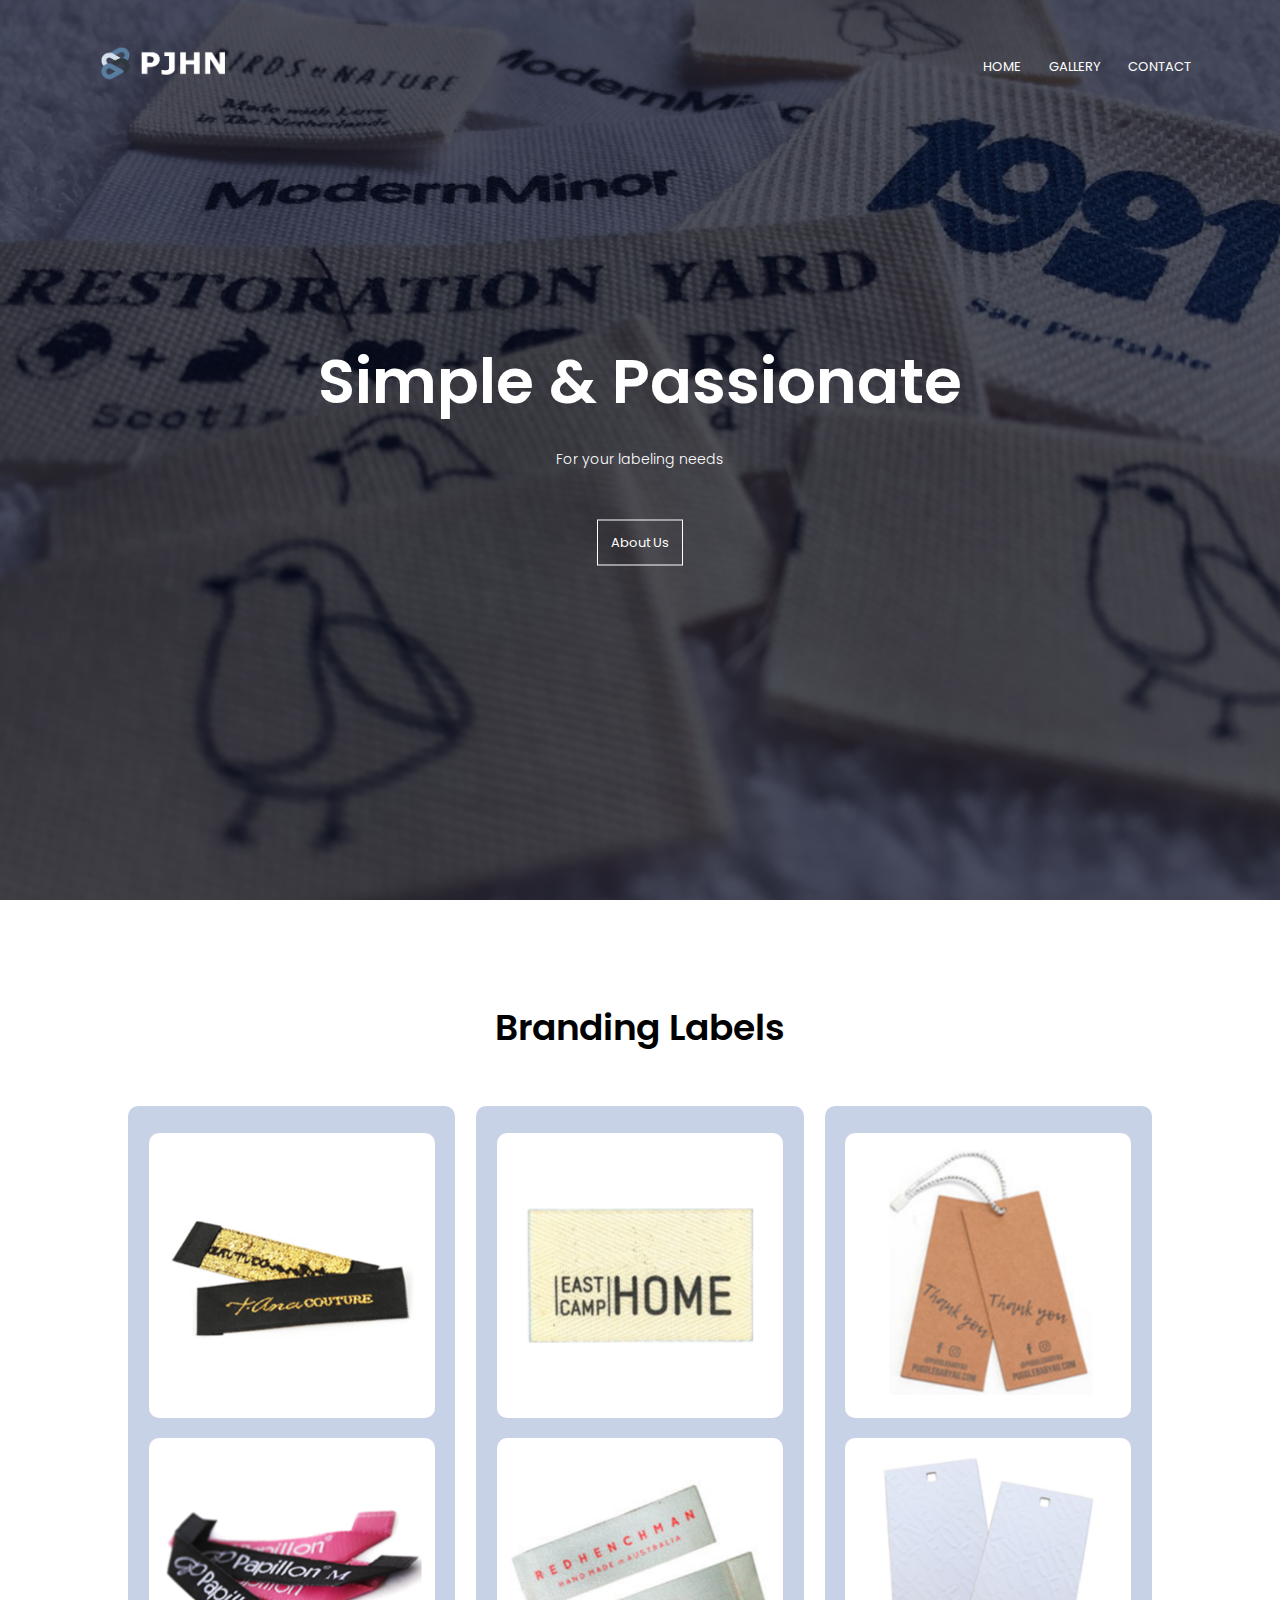
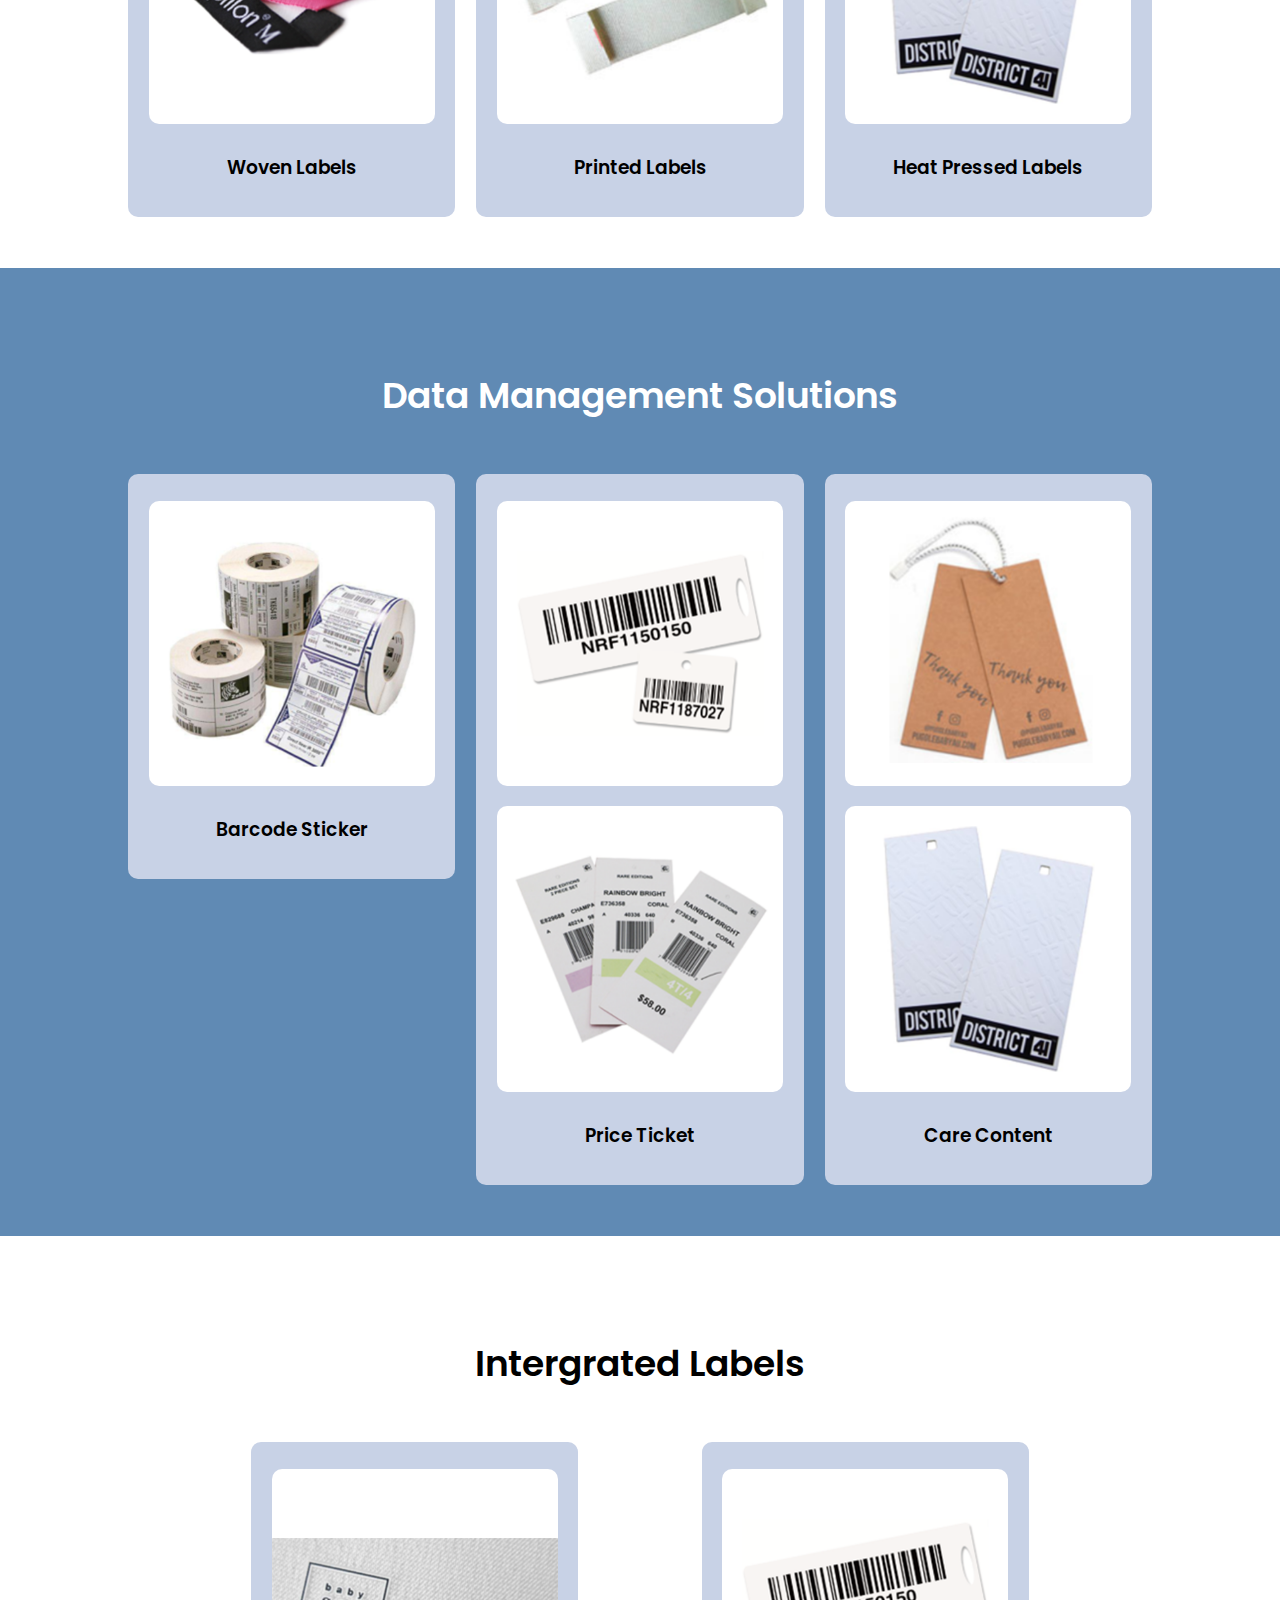
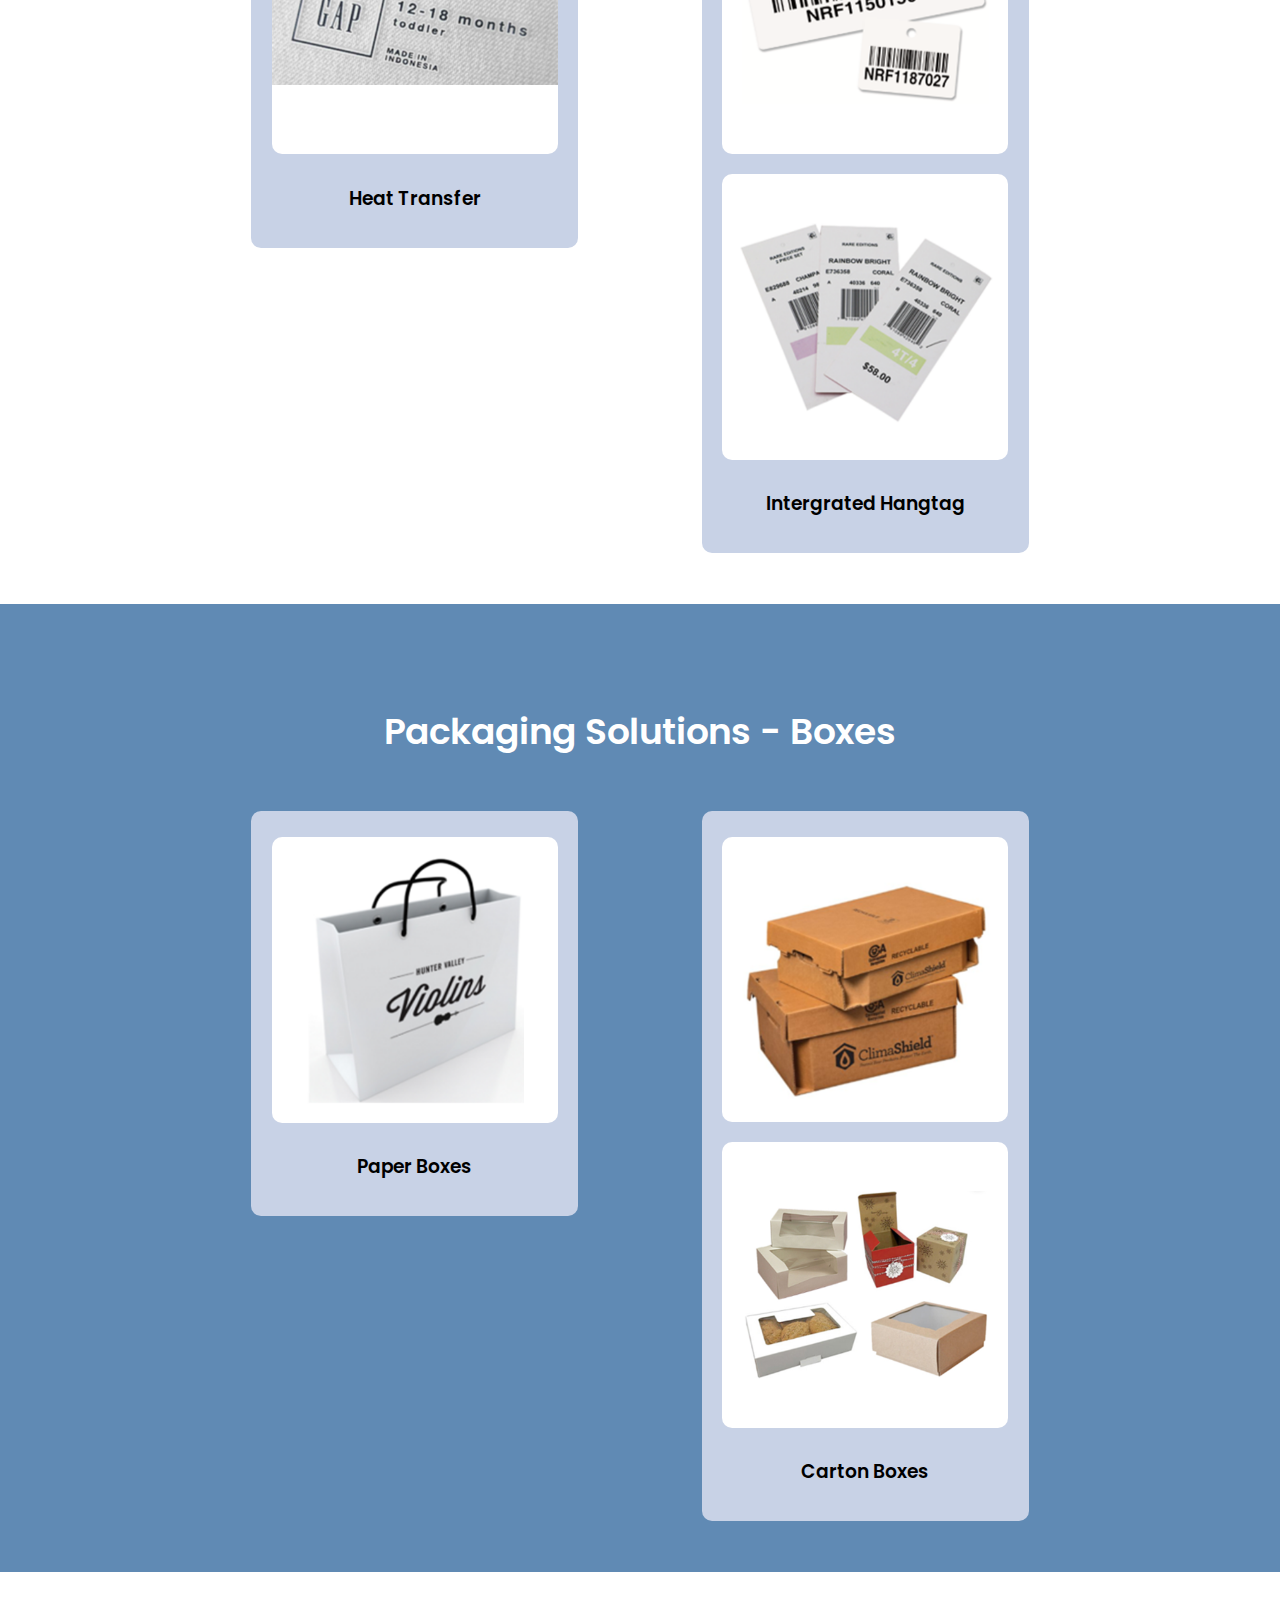
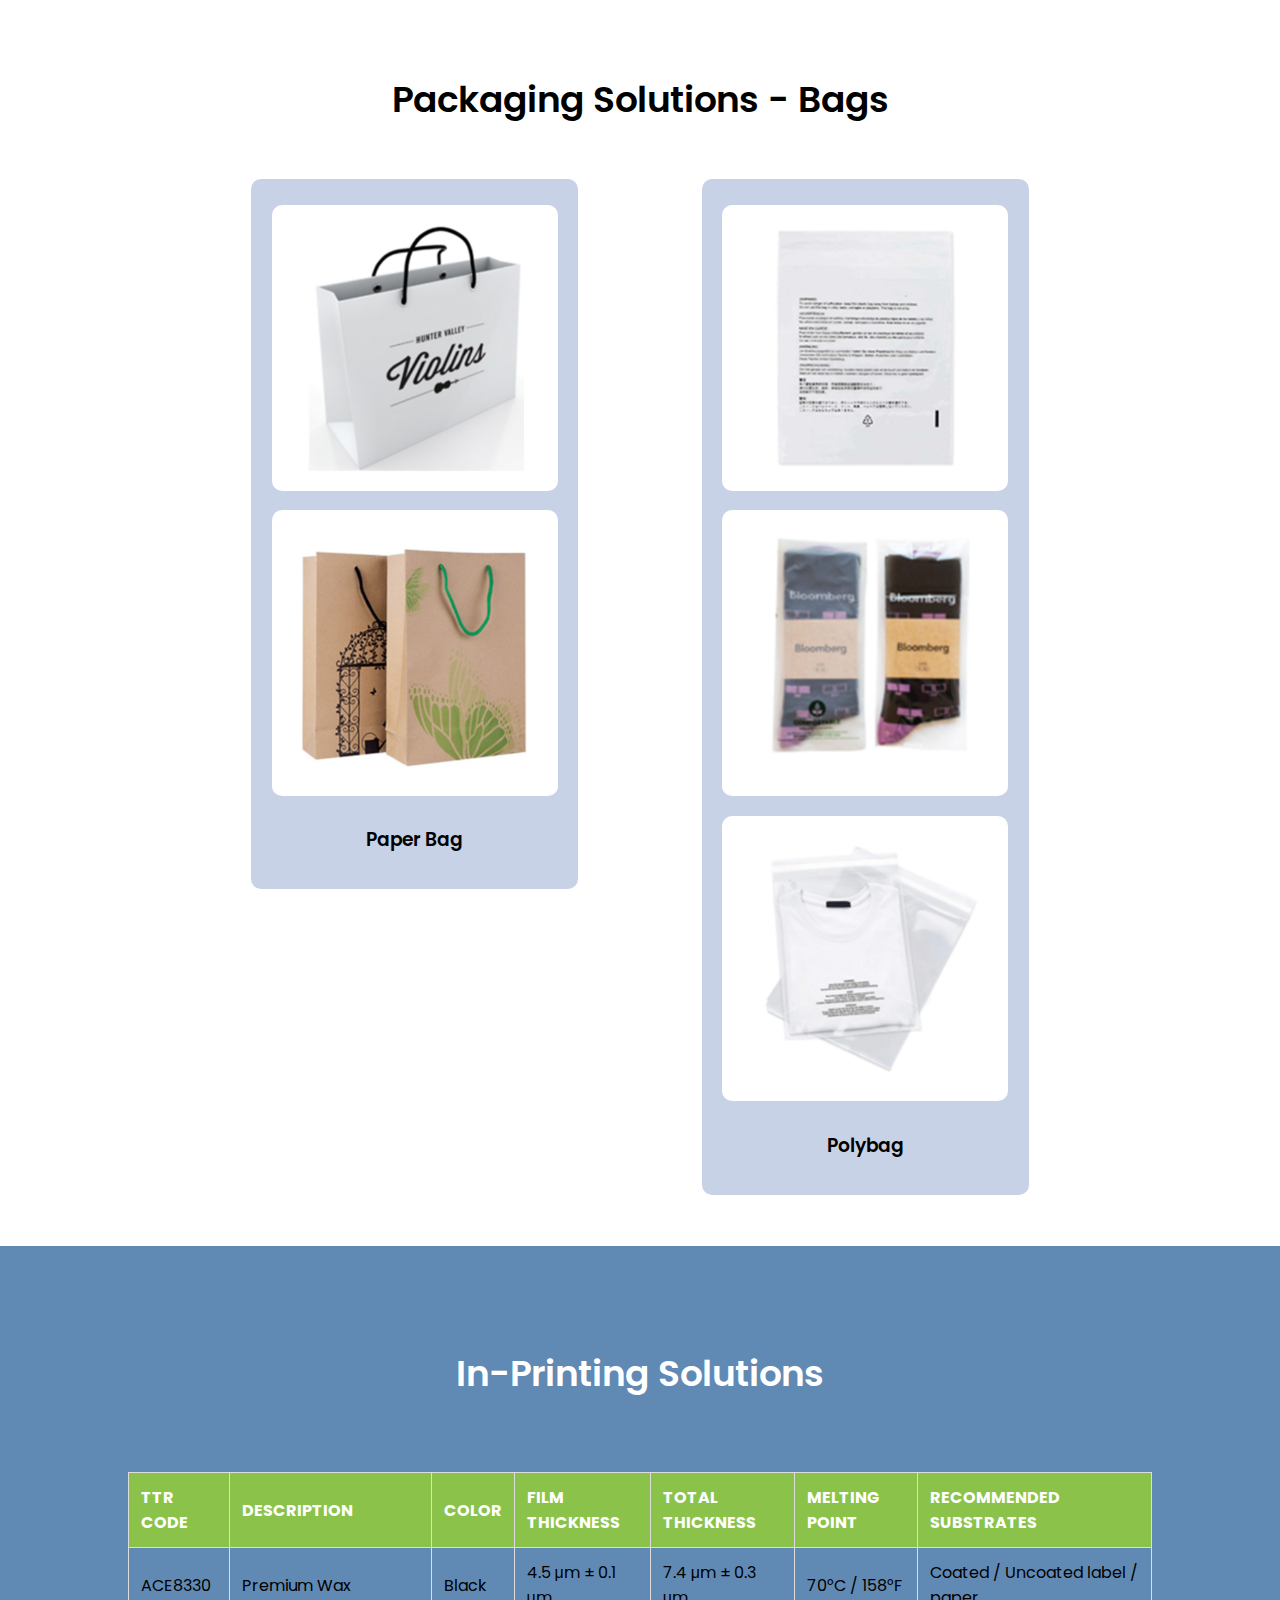
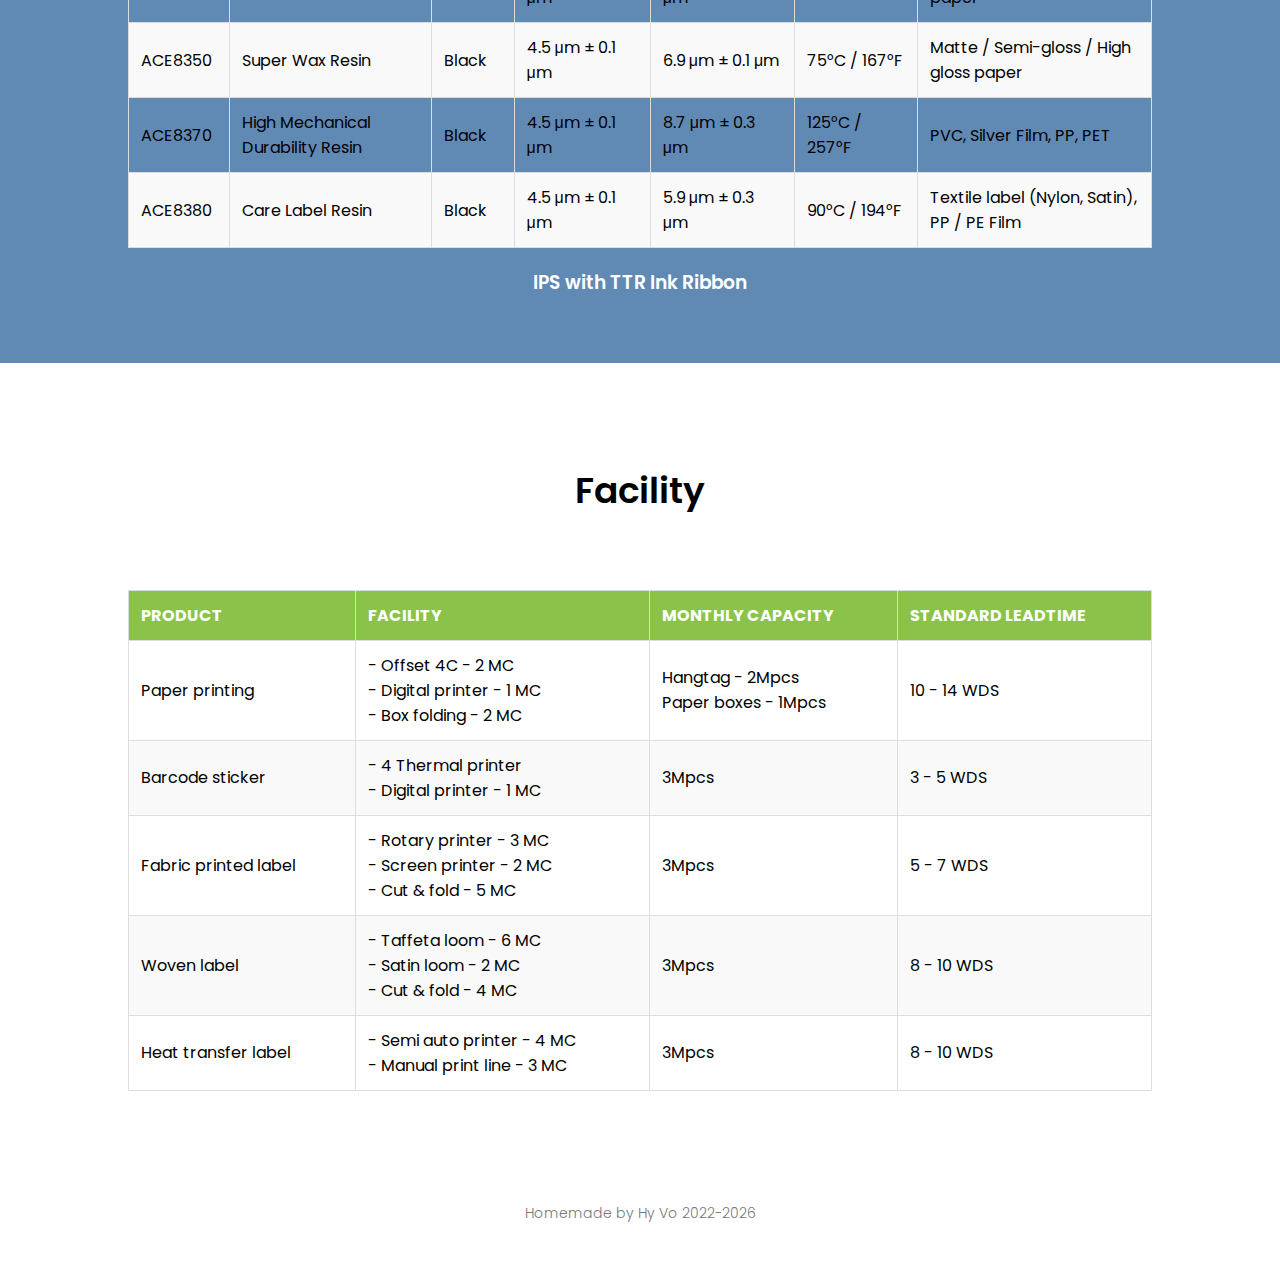
<file: index.html>
<!DOCTYPE html>
<html lang="en">

<head>
    <meta charset="UTF-8">
    <meta http-equiv="X-UA-Compatible" content="IE=edge">
    <meta name="viewport" content="width=device-width, initial-scale=1.0">
    <title>PJHN</title>
    <link rel="shortcut icon" href="img/icon.png" type="image/x-icon">
    <link rel="stylesheet" href="style.css">
    <link rel="preconnect" href="https://fonts.googleapis.com">
    <link rel="preconnect" href="https://fonts.gstatic.com" crossorigin>
    <link href="https://fonts.googleapis.com/css2?family=Poppins:wght@100;200;300;400;600;700&display=swap"
        rel="stylesheet">
    <link rel="stylesheet" href="https://cdnjs.cloudflare.com/ajax/libs/font-awesome/4.7.0/css/font-awesome.min.css">
</head>

<body>
    <section class="header">
        <nav>
            <a href="index.html"><img src="img/logo.png"></a>
            <div class="nav-links" id="navLinks">
                <i class="fa fa-times" onclick="hideMenu()"></i>
                <ul>
                    <li><a href="index.html">HOME</a></li>
                    <li><a href="gallery.html">GALLERY</a></li>
                    <li><a href="contact.html">CONTACT</a></li>
                </ul>
            </div>
            <i class="fa fa-bars" onclick="showMenu()"></i>
        </nav>
        <div class="text-box">
            <h1>Simple & Passionate</h1>
            <p>For your labeling needs</p>
            <a href="about.html" class="hero-btn">About Us</a>
        </div>
    </section>

    <!---------- Branding ---------->
    <section class="branding">
        <h1>Branding Labels</h1>

        <div class="row">
            <div class="branding-col">
                <img src="img/branding/w1.png">
                <img src="img/branding/w2.png">
                <h3>Woven Labels</h3>
            </div>
            <div class="branding-col">
                <img src="img/branding/pt1.png">
                <img src="img/branding/pt2.png">
                <h3>Printed Labels</h3>
            </div>
            <div class="branding-col">
                <img src="img/branding/brd1.png">
                <img src="img/branding/brd2.png">
                <h3>Heat Pressed Labels</h3>
            </div>
        </div>
    </section>

    <!---------- Data Management ---------->
    <div class="dm">
        <section class="branding">
            <h1 style="color: white;">Data Management Solutions</h1>

            <div class="row">
                <div class="branding-col">
                    <img src="img/brst1.png">
                    <h3>Barcode Sticker</h3>
                </div>
                <div class="branding-col">
                    <img src="img/prtk1.png">
                    <img src="img/prtk2.png">
                    <h3>Price Ticket</h3>
                </div>
                <div class="branding-col">
                    <img src="img/branding/brd1.png">
                    <img src="img/branding/brd2.png">
                    <h3>Care Content</h3>
                </div>
            </div>
        </section>
    </div>


    <!---------- Intergrated Labels ---------->
    <section class="integrated">
        <h1>Intergrated Labels</h1>

        <div class="row">
            <div class="integrated-col">
                <img src="img/httr1.png">
                <h3>Heat Transfer</h3>
            </div>
            <div class="integrated-col">
                <img src="img/prtk1.png">
                <img src="img/prtk2.png">
                <h3>Intergrated Hangtag</h3>
            </div>
        </div>
    </section>

    <!---------- Packaging ---------->
    <div class="bgpkg">
        <section class="packaging">
            <h1 style="color: white;">Packaging Solutions - Boxes</h1>

            <div class="row">
                <div class="packaging-col">
                    <img src="img/pabg1.png">
                    <h3>Paper Boxes</h3>
                </div>
                <div class="packaging-col">
                    <img src="img/crbx1.png">
                    <img src="img/crbx2.png">
                    <h3>Carton Boxes</h3>
                </div>
            </div>
        </section>
    </div>


    <!---------- Packaging ---------->
    <section class="packaging">
        <h1>Packaging Solutions - Bags</h1>

        <div class="row">
            <div class="packaging-col">
                <img src="img/pabg1.png">
                <img src="img/pabg2.png">
                <h3>Paper Bag</h3>
            </div>
            <div class="packaging-col">
                <img src="img/pobg1.png">
                <img src="img/pobg2.png">
                <img src="img/pobg3.png">
                <h3>Polybag</h3>
            </div>
        </div>
    </section>

    <!---------- In-Printing ---------->
    <div class="inprtg">
        <section class="inprinting">
            <h1 style="color: white;">In-Printing Solutions</h1>

            <div class="row">
                <div class="inprinting-col">
                    <!-- <img src="img/ips_ttr.png" alt=""> -->
                    <table class="responsive-table">
                        <thead>
                            <tr>
                                <th>TTR Code</th>
                                <th>Description</th>
                                <th>Color</th>
                                <th>Film Thickness</th>
                                <th>Total Thickness</th>
                                <th>Melting Point</th>
                                <th>Recommended Substrates</th>
                            </tr>
                        </thead>
                        <tbody>
                            <tr>
                                <td>ACE8330</td>
                                <td>Premium Wax</td>
                                <td>Black</td>
                                <td>4.5 μm ± 0.1 μm</td>
                                <td>7.4 μm ± 0.3 μm</td>
                                <td>70°C / 158°F</td>
                                <td>Coated / Uncoated label / paper</td>
                            </tr>
                            <tr>
                                <td>ACE8350</td>
                                <td>Super Wax Resin</td>
                                <td>Black</td>
                                <td>4.5 μm ± 0.1 μm</td>
                                <td>6.9 μm ± 0.1 μm</td>
                                <td>75°C / 167°F</td>
                                <td>Matte / Semi-gloss / High gloss paper</td>
                            </tr>
                            <tr>
                                <td>ACE8370</td>
                                <td>High Mechanical Durability Resin</td>
                                <td>Black</td>
                                <td>4.5 μm ± 0.1 μm</td>
                                <td>8.7 μm ± 0.3 μm</td>
                                <td>125°C / 257°F</td>
                                <td>PVC, Silver Film, PP, PET</td>
                            </tr>
                            <tr>
                                <td>ACE8380</td>
                                <td>Care Label Resin</td>
                                <td>Black</td>
                                <td>4.5 μm ± 0.1 μm</td>
                                <td>5.9 μm ± 0.3 μm</td>
                                <td>90°C / 194°F</td>
                                <td>Textile label (Nylon, Satin), PP / PE Film</td>
                            </tr>
                        </tbody>
                    </table>
                    <h3 style="color: white;">IPS with TTR Ink Ribbon</h3>
                </div>
            </div>
        </section>
    </div>


    <!---------- Facility ---------->
    <section class="inprinting">
        <h1>Facility</h1>

        <div class="row">
            <div class="inprinting-col">
                <table class="responsive-table">
                    <thead>
                        <tr>
                            <th>Product</th>
                            <th>Facility</th>
                            <th>Monthly Capacity</th>
                            <th>Standard Leadtime</th>
                        </tr>
                    </thead>
                    <tbody>
                        <tr>
                            <td>Paper printing</td>
                            <td>
                                - Offset 4C - 2 MC<br>
                                - Digital printer - 1 MC<br>
                                - Box folding - 2 MC
                            </td>
                            <td>Hangtag - 2Mpcs<br>Paper boxes - 1Mpcs</td>
                            <td>10 - 14 WDS</td>
                        </tr>
                        <tr>
                            <td>Barcode sticker</td>
                            <td>
                                - 4 Thermal printer<br>
                                - Digital printer - 1 MC
                            </td>
                            <td>3Mpcs</td>
                            <td>3 - 5 WDS</td>
                        </tr>
                        <tr>
                            <td>Fabric printed label</td>
                            <td>
                                - Rotary printer - 3 MC<br>
                                - Screen printer - 2 MC<br>
                                - Cut & fold - 5 MC
                            </td>
                            <td>3Mpcs</td>
                            <td>5 - 7 WDS</td>
                        </tr>
                        <tr>
                            <td>Woven label</td>
                            <td>
                                - Taffeta loom - 6 MC<br>
                                - Satin loom - 2 MC<br>
                                - Cut & fold - 4 MC
                            </td>
                            <td>3Mpcs</td>
                            <td>8 - 10 WDS</td>
                        </tr>
                        <tr>
                            <td>Heat transfer label</td>
                            <td>
                                - Semi auto printer - 4 MC<br>
                                - Manual print line - 3 MC
                            </td>
                            <td>3Mpcs</td>
                            <td>8 - 10 WDS</td>
                        </tr>
                    </tbody>
                </table>
            </div>
        </div>
    </section>

    <!---------- Footer ---------->
    <section class="footer">
        <p>
            Homemade by Hy Vo 2022-<script>document.write(new Date().getFullYear());</script>
        </p>
    </section>
    <script>
        var navLinks = document.getElementById("navLinks");

        function showMenu(){
            navLinks.style.right = "0";
        }

        function hideMenu(){
            navLinks.style.right = "-200px";
        }
    </script>
</body>

</html>
</file>
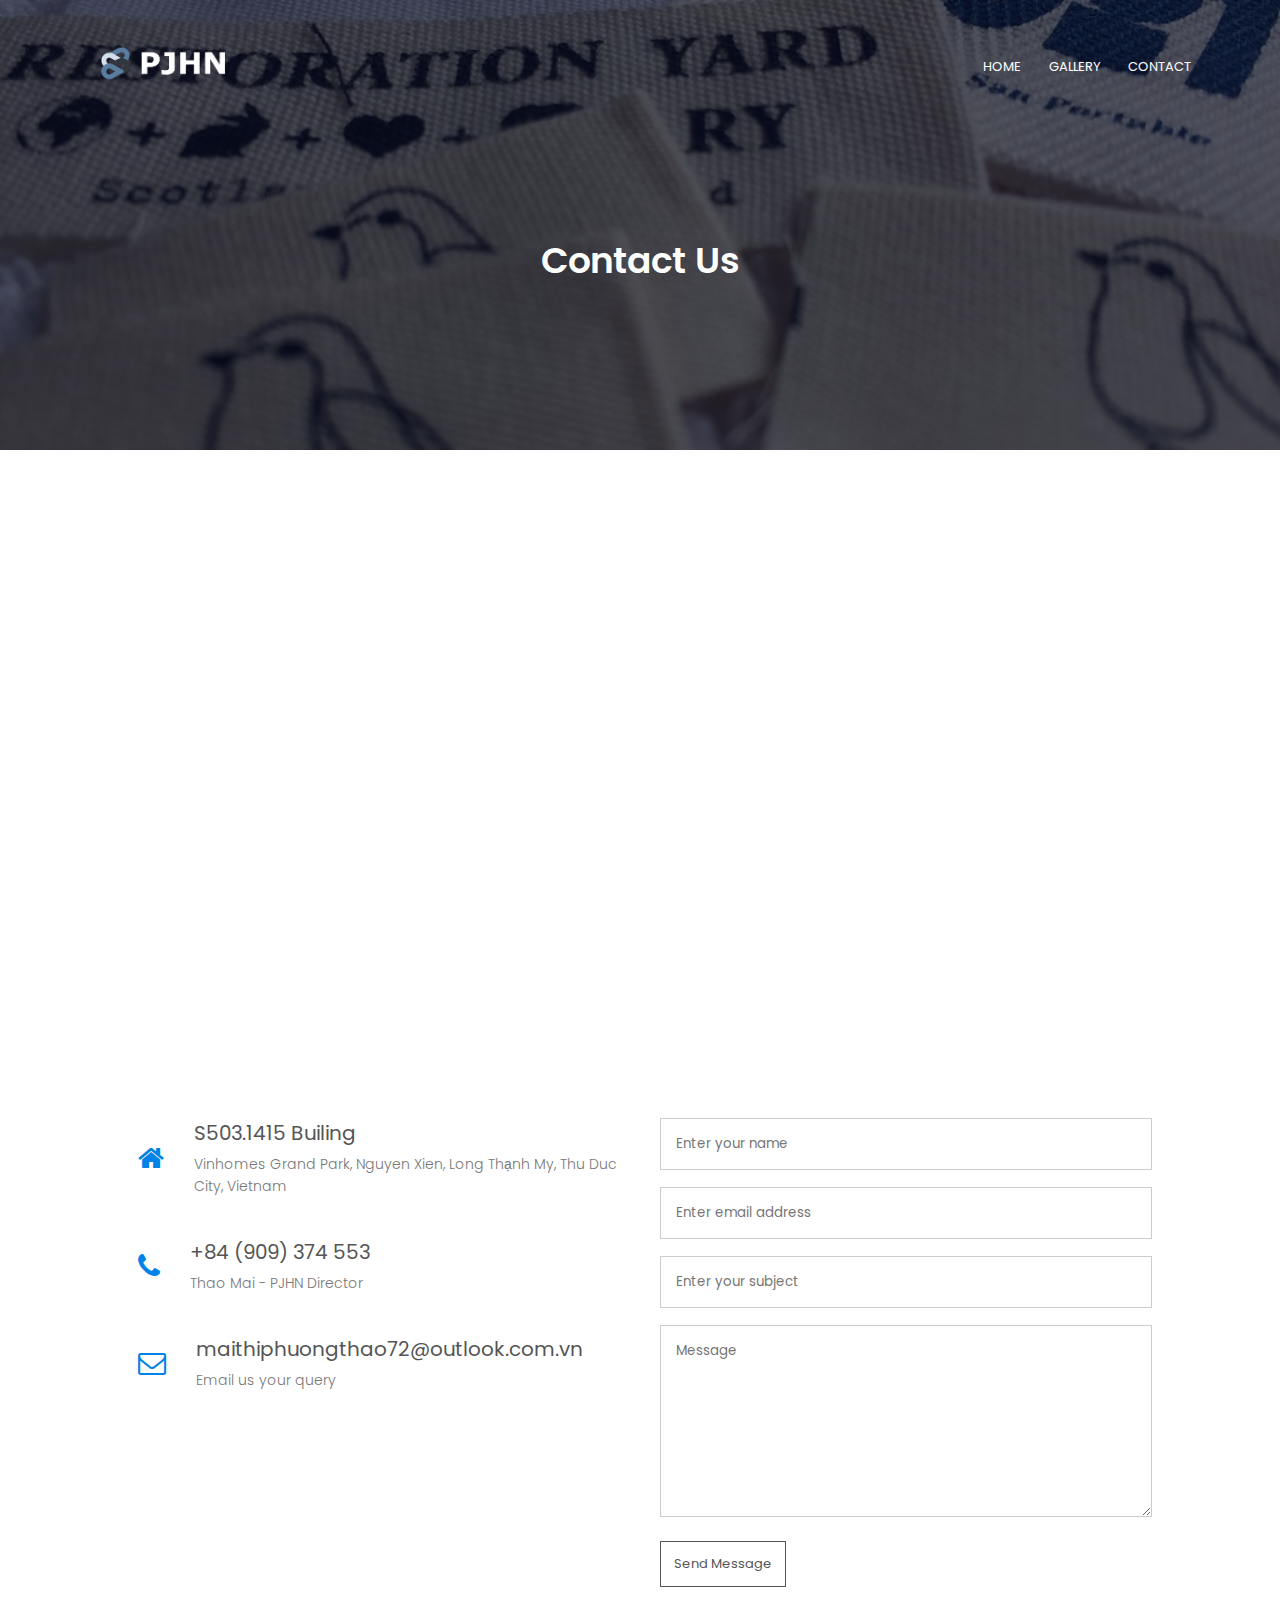
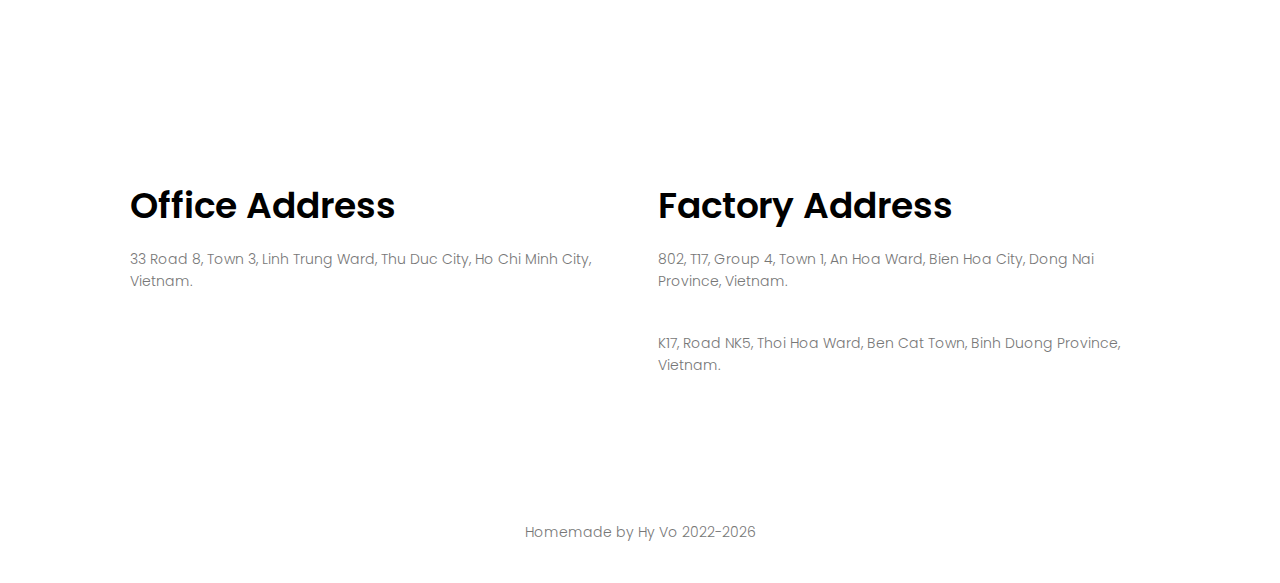
<file: contact.html>
<!DOCTYPE html>
<html lang="en">
<head>
    <meta charset="UTF-8">
    <meta http-equiv="X-UA-Compatible" content="IE=edge">
    <meta name="viewport" content="width=device-width, initial-scale=1.0">
    <title>PJHN</title>
    <link rel="shortcut icon" href="img/icon.png" type="image/x-icon">
    <link rel="stylesheet" href="style.css">
    <link rel="preconnect" href="https://fonts.googleapis.com">
    <link rel="preconnect" href="https://fonts.gstatic.com" crossorigin>
    <link href="https://fonts.googleapis.com/css2?family=Poppins:wght@100;200;300;400;600;700&display=swap" rel="stylesheet">
    <link rel="stylesheet" href="https://cdnjs.cloudflare.com/ajax/libs/font-awesome/4.7.0/css/font-awesome.min.css">
    <style>
        .error-popup {
           display: none;
           position: fixed;
           top: 50%;
           left: 50%;
           transform: translate(-50%, -50%);
           padding: 20px;
           background-color: #f8d7da;
           color: #721c24;
           border: 1px solid #f5c6cb;
           border-radius: 5px;
           box-shadow: 0 4px 8px rgba(0, 0, 0, 0.1);
           z-index: 1000;
        }
  
        .popup-overlay {
           display: none;
           position: fixed;
           top: 0;
           left: 0;
           width: 100%;
           height: 100%;
           background-color: rgba(0, 0, 0, 0.5);
           z-index: 999;
        }
  
        .close-btn {
           margin-top: 10px;
           padding: 5px 10px;
           background-color: #721c24;
           color: #fff;
           border: none;
           border-radius: 3px;
           cursor: pointer;
        }
     </style>
</head>
<body>
    <section class="sub-header">
        <nav>
            <a href="index.html"><img src="img/logo.png" alt=""></a>
            <div class="nav-links" id="navLinks">
                <i class="fa fa-times" onclick="hideMenu()"></i>
                <ul>
                    <li><a href="index.html">HOME</a></li>
                    <li><a href="gallery.html">GALLERY</a></li>
                    <li><a href="contact.html">CONTACT</a></li>
                </ul>
            </div>
            <i class="fa fa-bars" onclick="showMenu()"></i>
        </nav>
        <h1>Contact Us</h1>
    </section>

    <!---------- Location ---------->
    <section class="location">
        <iframe src="https://www.google.com/maps/embed?pb=!1m18!1m12!1m3!1d31349.0240084224!2d106.83120941546598!3d10.83975391744801!2m3!1f0!2f0!3f0!3m2!1i1024!2i768!4f13.1!3m3!1m2!1s0x317521be16ab8381%3A0x26a4b509d055bdd!2sS5.03%20VINHOMES%20GRAND%20PARK!5e0!3m2!1sen!2sca!4v1656804578476!5m2!1sen!2sca" width="600" height="450" style="border:0;" allowfullscreen="" loading="lazy" referrerpolicy="no-referrer-when-downgrade"></iframe>
    </section>

    <section class="contact-us">
        <div class="row">
            <div class="contact-col">
                <div>
                    <i class="fa fa-home"></i>
                    <span>
                        <h5>S503.1415 Builing</h5>
                        <p>Vinhomes Grand Park, Nguyen Xien, Long Thạnh My, Thu Duc City, Vietnam</p>
                    </span>
                </div>
                <div>
                    <i class="fa fa-phone"></i>
                    <span>
                        <h5>+84 (909) 374 553</h5>
                        <p>Thao Mai - PJHN Director</p>
                    </span>
                </div>
                <div>
                    <i class="fa fa-envelope-o"></i>
                    <span>
                        <h5>maithiphuongthao72@outlook.com.vn</h5>
                        <p>Email us your query</p>
                    </span>
                </div>
            </div>
            <div class="contact-col">
                <form action="#" method="post">
                    <input type="text" name="name" placeholder="Enter your name" required>
                    <input type="text" name="email" placeholder="Enter email address" required>
                    <input type="text" name="subject" placeholder="Enter your subject" required>
                    <textarea rows="8" name="message" placeholder="Message" required></textarea>
                    <button type="submit" class="hero-btn red-btn" onclick="showErrorPopup()">Send Message</button>
                </form>
            </div>
            <div class="popup-overlay" id="popupOverlay"></div>
            <div class="error-popup" id="errorPopup">
               <p>Not available in static website.</p>
               <button class="close-btn" onclick="closeErrorPopup()">Close</button>
            </div>
        </div>
    </section>

    <section class="about-us">
        <div class="row">
            <div class="about-col">
                <h1>Office Address</h1>
                <p>33 Road 8, Town 3, Linh Trung Ward, Thu Duc City, Ho Chi Minh City, Vietnam.</p>
            </div>
            <div class="about-col">
                <h1>Factory Address</h1>
                <p>802, T17, Group 4, Town 1, An Hoa Ward, Bien Hoa City, Dong Nai Province, Vietnam.</p>
                <p>K17, Road NK5, Thoi Hoa Ward, Ben Cat Town, Binh Duong Province, Vietnam.</p>
            </div>
        </div>
    </section>

    <!---------- Footer ---------->
    <section class="footer">
        <p>
            Homemade by Hy Vo 2022-<script>document.write(new Date().getFullYear());</script>
        </p>
    </section>
    <script>
        var navLinks = document.getElementById("navLinks");

        function showMenu(){
            navLinks.style.right = "0";
        }

        function hideMenu(){
            navLinks.style.right = "-200px";
        }
    </script>
    <script>
        function showErrorPopup() {
           document.getElementById('popupOverlay').style.display = 'block';
           document.getElementById('errorPopup').style.display = 'block';
        }

        function closeErrorPopup() {
           document.getElementById('popupOverlay').style.display = 'none';
           document.getElementById('errorPopup').style.display = 'none';
        }
     </script>
</body>
</html>
</file>
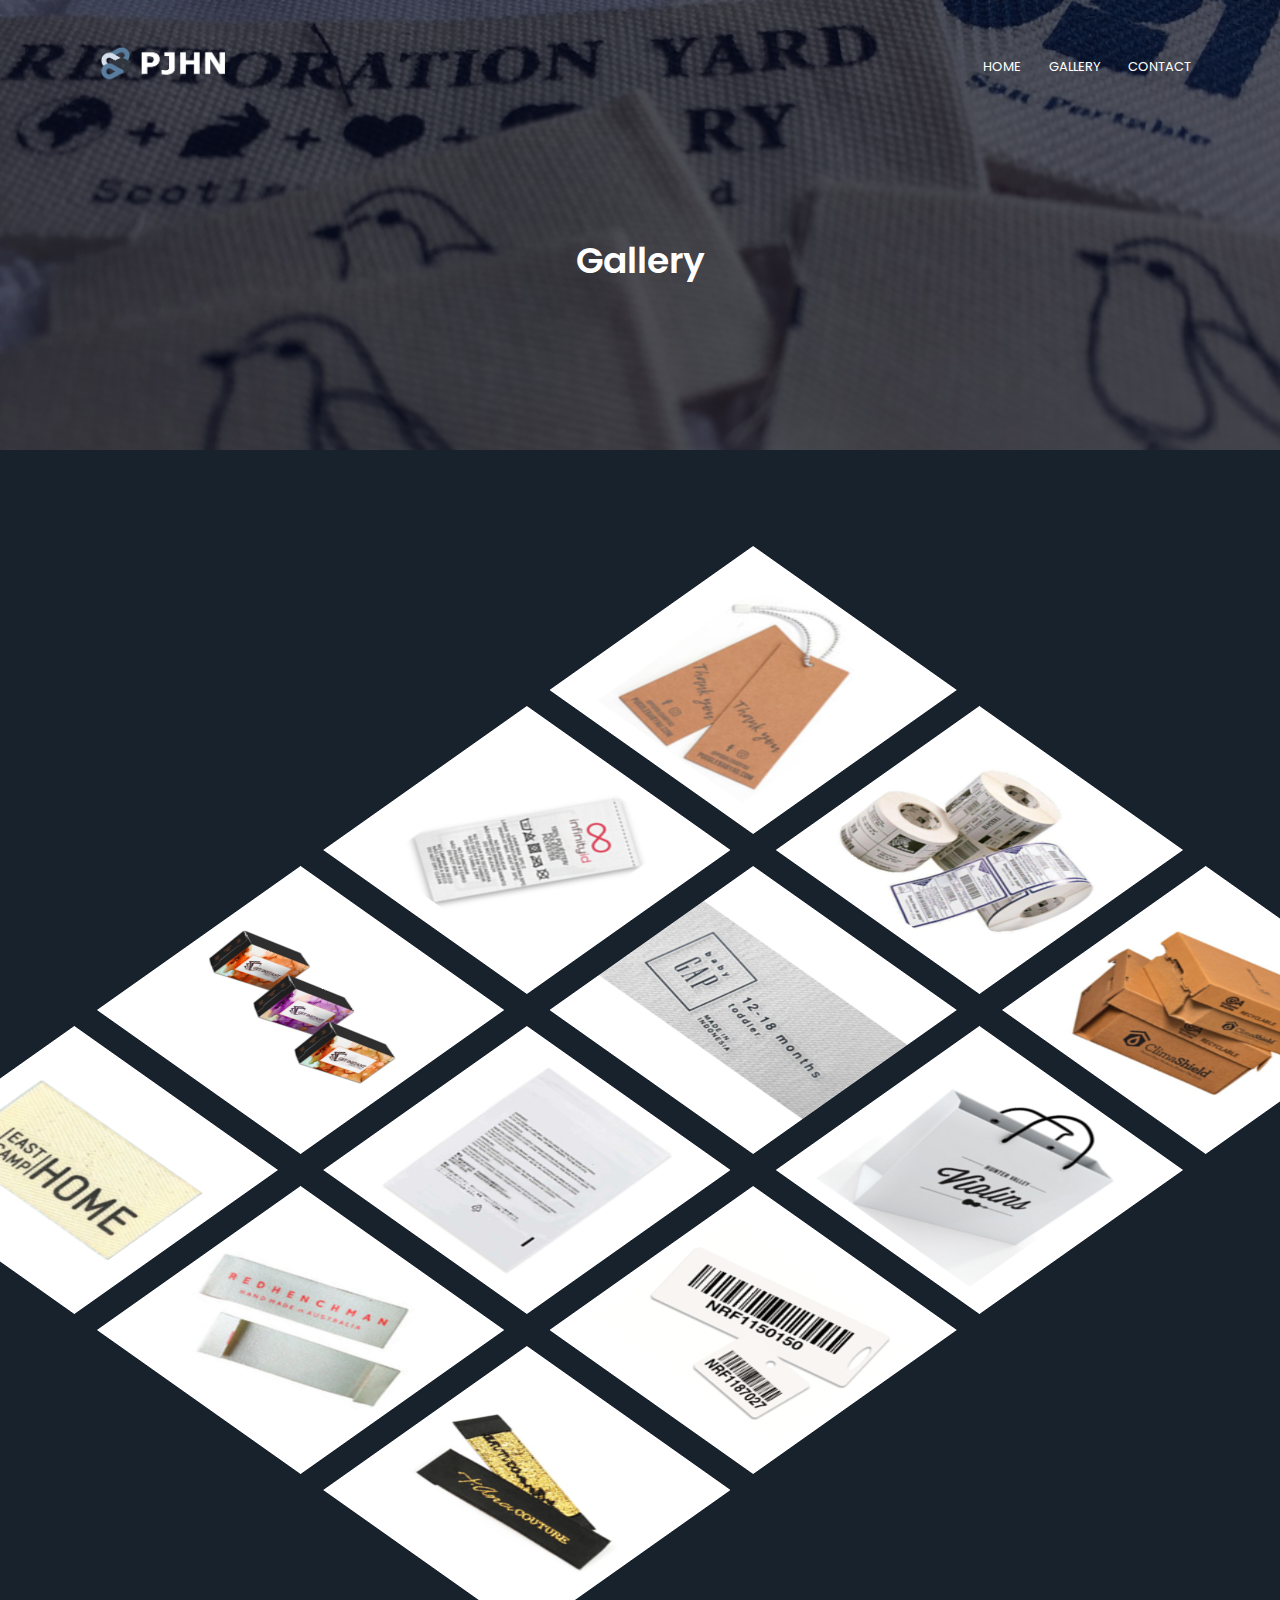
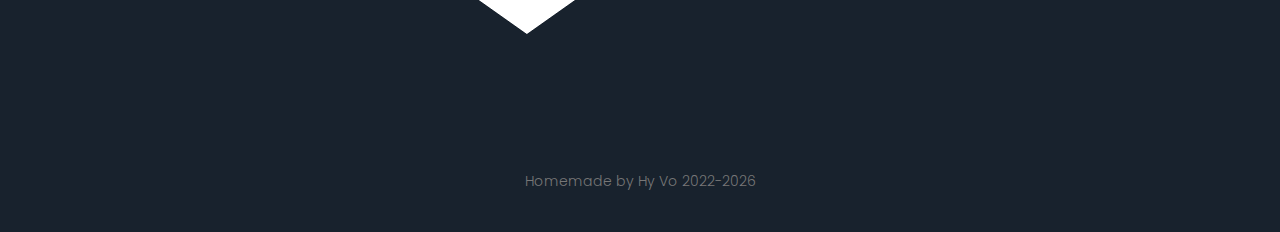
<file: gallery.html>
<!DOCTYPE html>
<html lang="en">

<head>
    <meta charset="UTF-8">
    <meta http-equiv="X-UA-Compatible" content="IE=edge">
    <meta name="viewport" content="width=device-width, initial-scale=1.0">
    <title>PJHN</title>
    <link rel="shortcut icon" href="img/icon.png" type="image/x-icon">
    <link rel="stylesheet" href="gallery.css">
    <link rel="stylesheet" href="style.css">
    <link rel="preconnect" href="https://fonts.googleapis.com">
    <link rel="preconnect" href="https://fonts.gstatic.com" crossorigin>
    <link href="https://fonts.googleapis.com/css2?family=Poppins:wght@100;200;300;400;600;700&display=swap"
        rel="stylesheet">
    <link rel="stylesheet" href="https://cdnjs.cloudflare.com/ajax/libs/font-awesome/4.7.0/css/font-awesome.min.css">
</head>

<body>
    <section class="sub-header">
        <nav>
            <a href="index.html"><img src="img/logo.png" alt=""></a>
            <div class="nav-links" id="navLinks">
                <i class="fa fa-times" onclick="hideMenu()"></i>
                <ul>
                    <li><a href="index.html">HOME</a></li>
                    <li><a href="gallery.html">GALLERY</a></li>
                    <li><a href="contact.html">CONTACT</a></li>
                </ul>
            </div>
            <i class="fa fa-bars" onclick="showMenu()"></i>
        </nav>
        <h1>Gallery</h1>
    </section>


    <div class="grid image-grid">

        <div class="grid-block">
            <div class="tile">
                <a class="tile-link">
                    <img class="tile-img tile-img1" src="img/branding/brd1.png" alt="Image">
                </a>
            </div>
        </div>

        <div class="grid-block">
            <div class="tile">
                <a class="tile-link">
                    <img class="tile-img tile-img2" src="img/brst1.png" alt="Image">
                </a>
            </div>
        </div>

        <div class="grid-block">
            <div class="tile">
                <a class="tile-link">
                    <img class="tile-img tile-img3" src="img/crbx1.png" alt="Image">
                </a>
            </div>
        </div>

        <div class="grid-block">
            <div class="tile">
                <a class="tile-link">
                    <img class="tile-img tile-img4" src="img/crcnlb1.png" alt="Image">
                </a>
            </div>
        </div>

        <div class="grid-block">
            <div class="tile">
                <a class="tile-link">
                    <img class="tile-img tile-img5" src="img/httr1.png" alt="Image">
                </a>
            </div>
        </div>

        <div class="grid-block">
            <div class="tile">
                <a class="tile-link">
                    <img class="tile-img tile-img6" src="img/pabg1.png" alt="Image">
                </a>
            </div>
        </div>

        <div class="grid-block">
            <div class="tile">
                <a class="tile-link">
                    <img class="tile-img tile-img7" src="img/pabx1.png" alt="Image">
                </a>
            </div>
        </div>

        <div class="grid-block">
            <div class="tile">
                <a class="tile-link">
                    <img class="tile-img tile-img8" src="img/pobg1.png" alt="Image">
                </a>
            </div>
        </div>

        <div class="grid-block">
            <div class="tile">
                <a class="tile-link">
                    <img class="tile-img tile-img9" src="img/prtk1.png" alt="Image">
                </a>
            </div>
        </div>

        <div class="grid-block">
            <div class="tile">
                <a class="tile-link">
                    <img class="tile-img tile-img10" src="img/branding/pt1.png" alt="Image">
                </a>
            </div>
        </div>

        <div class="grid-block">
            <div class="tile">
                <a class="tile-link">
                    <img class="tile-img tile-img10" src="img/branding/pt2.png" alt="Image">
                </a>
            </div>
        </div>

        <div class="grid-block">
            <div class="tile">
                <a class="tile-link">
                    <img class="tile-img tile-img10" src="img/branding/w1.png" alt="Image">
                </a>
            </div>
        </div>

    </div>

    <!---------- Footer ---------->
    <section class="footer">
        <p>
            Homemade by Hy Vo 2022-<script>document.write(new Date().getFullYear());</script>
        </p>
    </section>
    <script>
        var navLinks = document.getElementById("navLinks");

        function showMenu() {
            navLinks.style.right = "0";
        }

        function hideMenu() {
            navLinks.style.right = "-200px";
        }
    </script>
</body>

</html>
</file>
<file: style.css>
/* Contents of this file:
    |navigation-bar|
    |home-page|
    |branding|
    |intergrated|
    |packaging|
    |in-printing|
    |gallery|
    |about-us|
    |contact|
    |footer|
*/

/* *navigation-bar* */

* {
    font-family: 'Poppins', sans-serif;
    margin: 0;
    padding: 0;
}

.header {
    position: relative;

    background-image: linear-gradient(rgba(4, 9, 30, 0.7), rgba(4, 9, 30, 0.7)), url(img/wallpaper.jpg);
    background-position: center;
    background-size: cover;
    min-height: 100vh;
    width: 100%;
}

nav {
    align-items: center;
    display: flex;
    justify-content: space-between;
    padding: 2% 6%;
}

nav img {
    padding: 5px 10px;
    width: 150px;
}

.nav-links {
    flex: 1;
    text-align: right;
}

.nav-links ul li {
    display: inline-block;
    list-style: none;
    padding: 8px 12px;
    position: relative;
}

.nav-links ul li a {
    color: #fff;
    font-size: 13px;
    text-decoration: none;
}

.nav-links ul li::after {
    content: '';
    display: block;

    background: #0082e6;
    height: 2px;
    margin: auto;
    transition: 0.5s;
    width: 0%;
}

.nav-links ul li:hover::after {
    width: 100%;
}

nav .fa {
    display: none;
}

@media(max-width: 768px) {
    nav img {
        padding: 5px 10px;
        width: 75px;
    }

    .text-box h1 {
        font-size: 20px;
    }

    .nav-links ul li {
        display: block;
    }

    .nav-links {
        position: fixed;

        background: #0082e6;
        height: 100vh;
        right: -200px;
        text-align: left;
        top: 0;
        transition: 1s;
        width: 200px;
        z-index: 2;
    }

    nav .fa {
        display: block;

        color: #fff;
        cursor: pointer;
        font-size: 22px;
        margin: 10px;
    }

    .nav-links ul {
        padding: 30px;
    }
}

/* *home-page* */

.text-box {
    width: 90%;
    color: #fff;
    position: absolute;
    top: 50%;
    left: 50%;
    transform: translate(-50%, -50%);
    text-align: center;
}

.text-box h1 {
    font-size: 62px;
}

.text-box p {
    margin: 10px 0 40px;
    font-size: 14px;
    color: #fff;
}

.hero-btn {
    display: inline-block;
    position: relative;

    background: transparent;
    border: 1px solid #fff;
    color: #fff;
    cursor: pointer;
    font-size: 13px;
    padding: 12px 13px;
    text-decoration: none;
}

.hero-btn:hover {
    background: #0082e6;
    border: 1px solid #0082e6;
    transition: 1s;
}

/* *branding* */

h1 {
    font-size: 36px;
    font-weight: 600;
}

.row {
    display: flex;
    justify-content: space-between;
    margin-top: 5%;
}

h3 {
    text-align: center;
    font-weight: 600;
    margin: 10px 0;
}

p {
    color: #777;
    font-size: 14px;
    font-weight: 300;
    line-height: 22px;
    padding: 10px;
}

.branding {
    margin: auto;
    padding-top: 100px;
    text-align: center;
    width: 80%;
}

.branding-col {
    background-color: rgb(200, 210, 230);
    border-radius: 10px;
    flex-basis: 31%;
    height: fit-content;
    margin-bottom: 5%;
    padding: 20px 5px;
    text-align: center;
}

.branding-col img {
    border-radius: 10px;
    margin: 2% 0%;
    transition: 0.5s;
    width: 90%;
}

.branding-col p {
    padding: 0;
}

.branding-col h3 {
    margin-top: 16px;
    margin-bottom: 15px;
    text-align: center;
}

.branding-col img:hover {
    box-shadow: 0 0 20px 0px rgba(0, 0, 0, 0.2);
}

@media(max-width: 700px) {
    .row {
        flex-direction: column;
    }
}

/* *intergrated* */

.integrated {
    width: 80%;
    margin: auto;
    text-align: center;
    padding-top: 100px;
}

.integrated .row {
    justify-content: space-evenly;
}

.integrated-col {
    background-color: rgb(200, 210, 230);
    flex-basis: 31%;
    height: fit-content;
    border-radius: 10px;
    margin-bottom: 5%;
    text-align: center;
    padding: 20px 5px;
}

.integrated-col img {
    width: 90%;
    border-radius: 10px;
    transition: 0.5s;
    margin: 2% 0%;
}

.integrated-col p {
    padding: 0;
}

.integrated-col h3 {
    margin-top: 16px;
    margin-bottom: 15px;
    text-align: center;
}

.integrated-col img:hover {
    box-shadow: 0 0 20px 0px rgba(0, 0, 0, 0.2);
}

/* *packaging* */

.packaging {
    width: 80%;
    margin: auto;
    text-align: center;
    padding-top: 100px;
}

.packaging .row {
    justify-content: space-evenly;
}

.packaging-col {
    background-color: rgb(200, 210, 230);
    flex-basis: 31%;
    height: fit-content;
    border-radius: 10px;
    margin-bottom: 5%;
    text-align: center;
    padding: 20px 5px;
}

.packaging-col img {
    width: 90%;
    border-radius: 10px;
    transition: 0.5s;
    margin-top: 30px;
    margin: 2% 0%;
}

.packaging-col p {
    padding: 0;
}

.packaging-col h3 {
    margin-top: 16px;
    margin-bottom: 15px;
    text-align: center;
}

.packaging-col img:hover {
    box-shadow: 0 0 20px 0px rgba(0, 0, 0, 0.2);
}

.dm, .bgpkg, .inprtg {
    background-color: rgb(96, 138, 180);
}

/* *in-printing* */

.inprinting {
    width: 80%;
    margin: auto;
    text-align: center;
    padding-top: 100px;
}

.inprinting-col {
    flex-basis: 100%;
    border-radius: 10px;
    margin-bottom: 5%;
    text-align: left;
}

.inprinting-col img {
    width: 100%;
    border-radius: 10px;
    transition: 0.5s;
}

.inprinting-col p {
    padding: 0;
}

.inprinting-col h3 {
    margin-top: 16px;
    margin-bottom: 15px;
    text-align: center;
}

.inprinting-col img:hover {
    box-shadow: 0 0 20px 0px rgba(0,0,0,0.2);
}

.responsive-table {
    width: 100%;
    border-collapse: collapse;
    margin: 20px 0;
    font-size: 16px;
    min-width: 400px;
    text-align: left;
}

.responsive-table th,
.responsive-table td {
    border: 1px solid #ddd;
    padding: 12px;
}

.responsive-table th {
    background-color: #8BC34A;
    color: white;
    text-transform: uppercase;
}

.responsive-table tr:nth-child(even) {
    background-color: #f9f9f9;
}

.responsive-table tr:hover {
    background-color: #f1f1f1;
}

.responsive-table td {
    word-wrap: break-word;
}

@media (max-width: 768px) {
    .responsive-table {
        display: block;
        overflow-x: auto;
    }
}

/* *gallery* */

.sub-header {
    background-image: linear-gradient(rgba(4,9,30,0.7),rgba(4,9,30,0.7)),url(img/wallpaper.jpg);
    background-position: center;
    background-size: cover;
    color: #fff;
    height: 50vh;
    text-align: center;
    width: 100%;
}

.sub-header h1 {
    margin-top: 100px;
}

@media(max-width: 768px){
    .sub-header h1 {
        font-size: 20px;
    }
}

/* *about-us* */
.sub-header {
    height: 50vh;
    width: 100%;
    background-image: linear-gradient(rgba(4,9,30,0.7),rgba(4,9,30,0.7)),url(img/wallpaper.jpg);
    background-position: center;
    background-size: cover;
    text-align: center;
    color: #fff;
}

.sub-header h1 {
    margin-top: 100px;
}

.about-us {
    width: 80%;
    margin: auto;
    padding-top: 80px;
    padding-bottom: 50px;
}

.about-col {
    flex-basis: 48%;
    padding: 30px 2px;
}

.about-col img {
    width: 100%;
}

.about-col h1 {
    padding-top: 0;
}

.about-col p {
    padding: 15px 0 25px;
}

@media(max-width: 700px){
    .sub-header h1 {
        font-size: 20px;
    }
}

/* *contact* */
.location {
    width: 80%;
    margin: auto;
    padding: 80px 0;
}

.location iframe {
    width: 100%;
}

.contact-us {
    width: 80%;
    margin: auto;
}

.contact-col {
    flex-basis: 48%;
    margin-bottom: 30px;
}

.contact-col div {
    display: flex;
    align-items: center;
    margin-bottom: 40px;
}

.contact-col div .fa {
    font-size: 28px;
    color: #0082e6;
    margin: 10px;
    margin-right: 30px;
}

.contact-col div p {
    padding: 0;
}

.contact-col div h5 {
    font-size: 20px;
    margin-bottom: 5px;
    color: #555;
    font-weight: 400;
}

.contact-col input, .contact-col textarea {
    width: 100%;
    padding: 15px;
    margin-bottom: 17px;
    outline: none;
    border: 1px solid #ccc;
    box-sizing: border-box;
}

.contact-col button {
    color: #555;
    border-color: #555;
}


/* *footer* */

.footer {
    padding: 30px 0;
    text-align: center;
    width: 100%;
}

.footer h4 {
    font-weight: 600;
    margin-bottom: 25px;
    margin-top: 20px;
}
</file>
<file: gallery.css>
html {
  box-sizing: border-box;
}

body {
  background-color: #18222d;
}

.grid {
  width: 100%;
  max-width: 60rem;
  margin-left: auto;
  margin-right: auto;

  display: flex;
  flex-direction: row;
  flex-wrap: wrap;
}

.grid-block {
  width: 30%;
  min-height: 18rem;
  padding: 1rem;
}

@media (max-width: 768px) {
  .grid {
    justify-content: space-between; /* Ensure proper alignment for multiple columns */
  }

  .grid-block {
    width: calc((100% / 4) - 1rem); /* Dynamically calculate width for 6 columns */
    padding: 0.5rem; /* Adjust padding for smaller spacing */
    min-height: 1rem;
  }
}


.image-grid {
  -webkit-transform: rotateX(45deg) rotateZ(45deg);
  transform: rotateX(45deg) rotateZ(45deg);
  -webkit-perspective: 1000px;
  perspective: 1000px;
}

.image-grid .tile-link:hover .tile-img {
  top: -1rem;
  left: -1rem;
}

.image-grid .tile-img {
  position: relative;
  top: 0;
  left: 0;
  -webkit-transition-property: opacity, top, left, box-shadow;
  transition-property: opacity, top, left, box-shadow;
}

.tile-link {
  display: block;
}

.tile-link:hover .tile-img {
  opacity: 1;
}

.tile-link:hover .tile-img-link {
  display: block;
}

.tile-link:hover .tile-img-link:hover .tile-img {
  opacity: 0.5;
}

.tile-img {
  display: block;
  width: 100%;
  height: auto;
  opacity: 1;
  -webkit-transition-property: opacity;
  transition-property: opacity;
  -webkit-transition-duration: 0.125s;
  transition-duration: 0.125s;
  -webkit-transition-timing-function: ease-in;
  transition-timing-function: ease-in;
}

.tile-link:hover .tile-img1 {
  box-shadow: 10px 10px rgba(244, 170, 200, 0.4),
    20px 20px rgba(244, 170, 200, 0.3),
    30px 30px rgba(244, 170, 200, 0.2),
    40px 40px rgba(244, 170, 200, 0.1),
    50px 50px rgba(244, 170, 200, 0.05);
}

.tile-link:hover .tile-img2 {
  box-shadow: 10px 10px rgba(45, 186, 233, 0.4),
    20px 20px rgba(45, 186, 233, 0.3),
    30px 30px rgba(45, 186, 233, 0.2),
    40px 40px rgba(45, 186, 233, 0.1),
    50px 50px rgba(45, 186, 233, 0.05);
}

.tile-link:hover .tile-img3 {
  box-shadow: 10px 10px rgba(214, 221, 244, 0.4),
    20px 20px rgba(214, 221, 244, 0.3),
    30px 30px rgba(214, 221, 244, 0.2),
    40px 40px rgba(214, 221, 244, 0.1),
    50px 50px rgba(214, 221, 244, 0.05);
}

.tile-link:hover .tile-img4 {
  box-shadow: 10px 10px rgba(82, 119, 192, 0.4),
    20px 20px rgba(82, 119, 192, 0.3),
    30px 30px rgba(82, 119, 192, 0.2),
    40px 40px rgba(82, 119, 192, 0.1),
    50px 50px rgba(82, 119, 192, 0.05);
}

.tile-link:hover .tile-img5 {
  box-shadow: 10px 10px rgba(138, 218, 245, 0.4),
    20px 20px rgba(138, 218, 245, 0.3),
    30px 30px rgba(138, 218, 245, 0.2),
    40px 40px rgba(138, 218, 245, 0.1),
    50px 50px rgba(138, 218, 245, 0.05);
}

.tile-link:hover .tile-img6 {
  box-shadow: 10px 10px rgba(203, 215, 193, 0.4),
    20px 20px rgba(203, 215, 193, 0.3),
    30px 30px rgba(203, 215, 193, 0.2),
    40px 40px rgba(203, 215, 193, 0.1),
    50px 50px rgba(203, 215, 193, 0.05);
}

.tile-link:hover .tile-img7 {
  box-shadow: 10px 10px rgba(91, 209, 250, 0.4),
    20px 20px rgba(91, 209, 250, 0.3),
    30px 30px rgba(91, 209, 250, 0.2),
    40px 40px rgba(91, 209, 250, 0.1),
    50px 50px rgba(91, 209, 250, 0.05);
}

.tile-link:hover .tile-img8 {
  box-shadow: 10px 10px rgba(145, 156, 196, 0.4),
    20px 20px rgba(145, 156, 196, 0.3),
    30px 30px rgba(145, 156, 196, 0.2),
    40px 40px rgba(145, 156, 196, 0.1),
    50px 50px rgba(145, 156, 196, 0.05);
}

.tile-link:hover .tile-img9 {
  box-shadow: 10px 10px rgba(188, 97, 129, 0.4),
    20px 20px rgba(188, 97, 129, 0.3),
    30px 30px rgba(188, 97, 129, 0.2),
    40px 40px rgba(188, 97, 129, 0.1),
    50px 50px rgba(188, 97, 129, 0.05);
}

.tile-link:hover .tile-img10 {
  box-shadow: 10px 10px rgba(4, 140, 231, 0.4),
    20px 20px rgba(4, 140, 231, 0.3),
    30px 30px rgba(4, 140, 231, 0.2),
    40px 40px rgba(4, 140, 231, 0.1),
    50px 50px rgba(4, 140, 231, 0.05);
}
</file>
